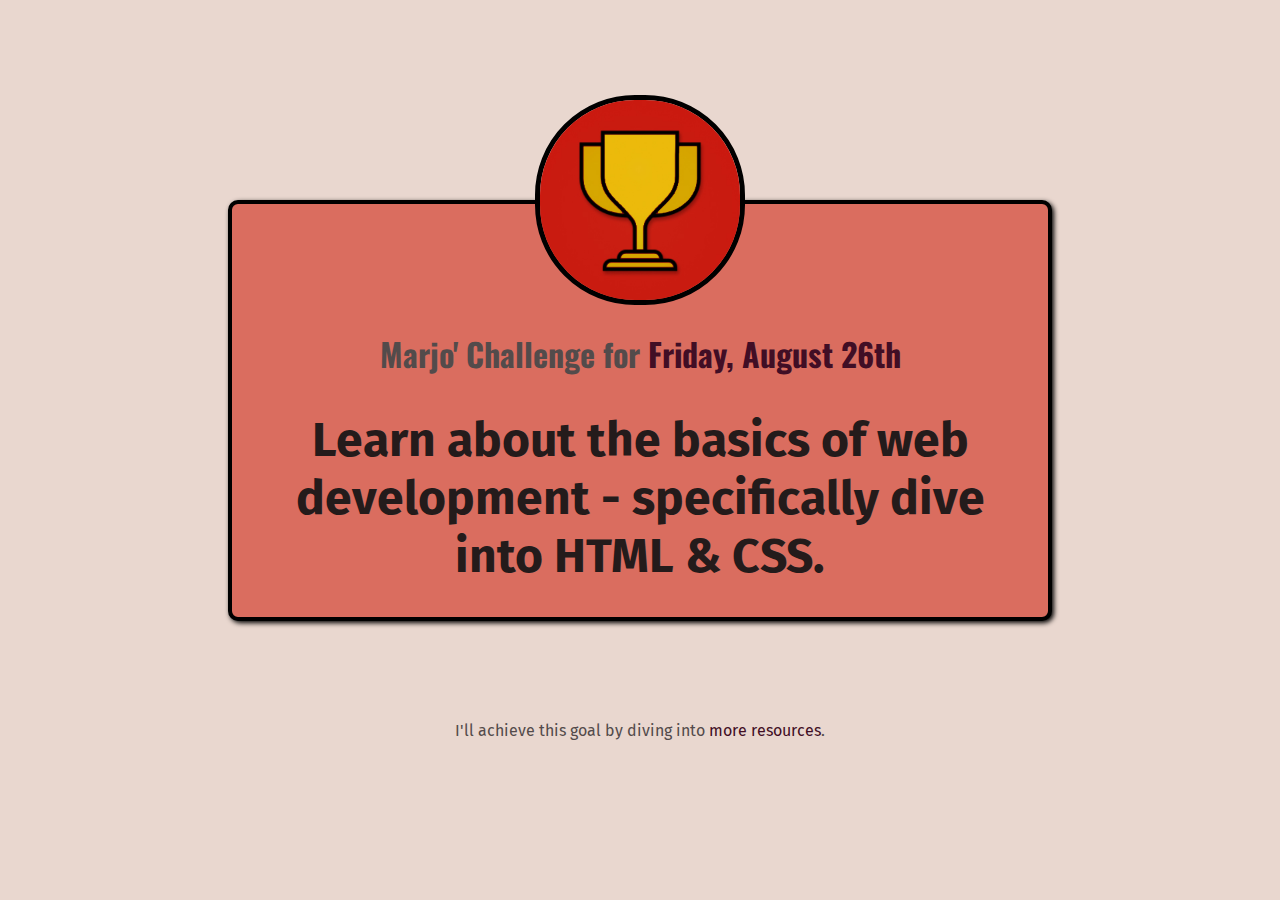
<file: index.html>
<!DOCTYPE html>
<html>
  <head>
    <link rel="preconnect" href="https://fonts.googleapis.com" />
    <link rel="preconnect" href="https://fonts.gstatic.com" crossorigin />
    <link
      href="https://fonts.googleapis.com/css2?family=Fira+Sans&display=swap"
      rel="stylesheet"
    />
    <link rel="preconnect" href="https://fonts.googleapis.com" />
    <link rel="preconnect" href="https://fonts.gstatic.com" crossorigin />
    <link
      href="https://fonts.googleapis.com/css2?family=Fira+Sans&family=Oswald&display=swap"
      rel="stylesheet"
    />
    <link rel="stylesheet" href="styles/shared.css" />
    <link rel="stylesheet" href="styles/mychallenge100days.css" />

    <title>My daily Challenge</title>
  </head>

  <body>
    <main>
      <img src="images/challenges-trophy.jpg" alt="A trophy" />
      <h1>Marjo' Challenge for <span>Friday, August 26th</span></h1>
      <p id="today-challenge">
        Learn about the basics of web development - specifically dive into HTML
        & CSS.
      </p>
    </main>
    <footer>
      <p>
        I'll achieve this goal by diving into
        <a href="full-week.html">more resources</a>.
      </p>
    </footer>
  </body>
</html>
</file>
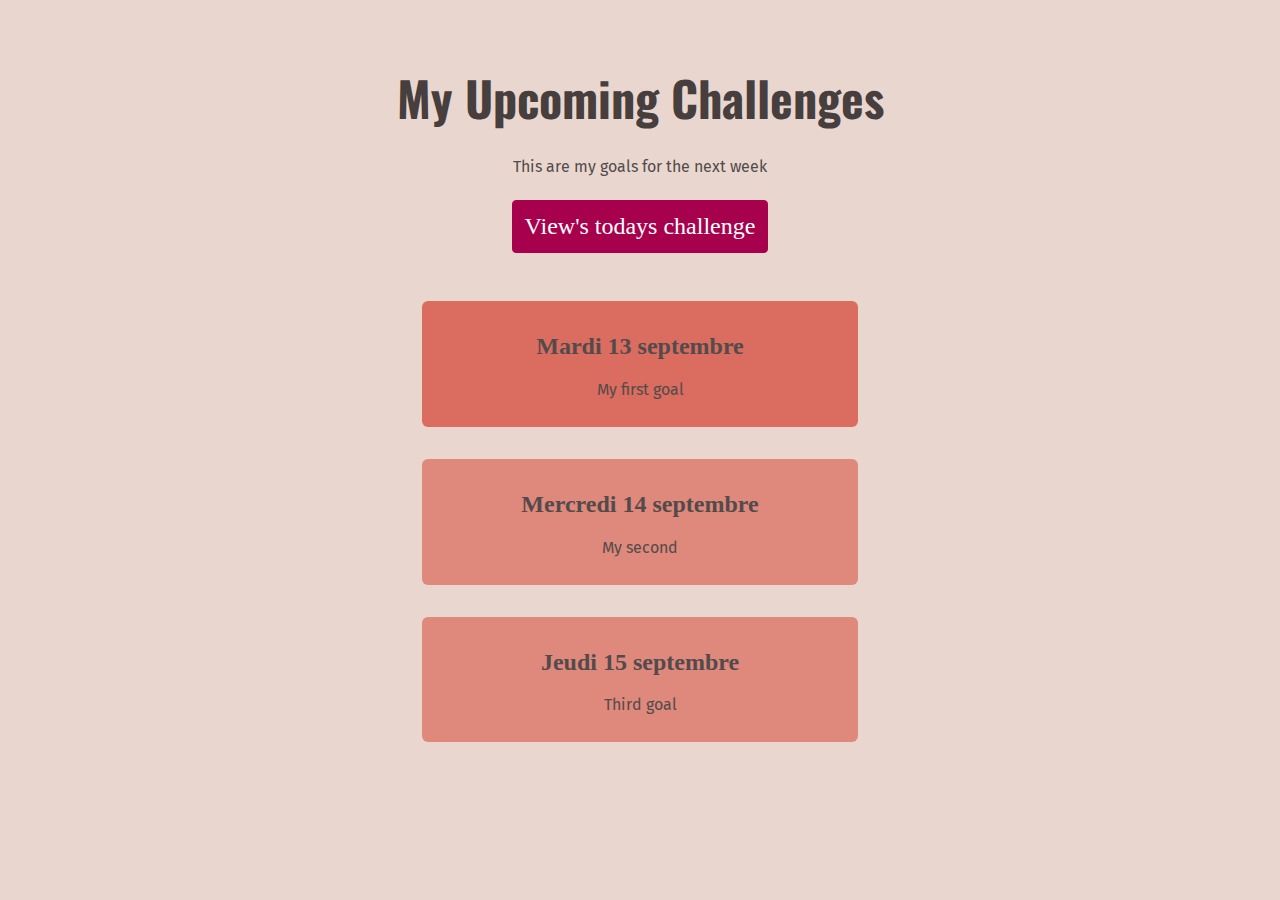
<file: full-week.html>
<!DOCTYPE html>
<html lang="en">
  <head>
    <meta charset="UTF-8" />
    <link rel="stylesheet" href="styles/shared.css" />
    <link rel="stylesheet" href="styles/full-week.css" />

    <link rel="preconnect" href="https://fonts.googleapis.com" />
    <link rel="preconnect" href="https://fonts.gstatic.com" crossorigin />
    <link
      href="https://fonts.googleapis.com/css2?family=Fira+Sans&family=Oswald&display=swap"
      rel="stylesheet"
    />

    <link rel="preconnect" href="https://fonts.googleapis.com" />
    <link rel="preconnect" href="https://fonts.gstatic.com" crossorigin />
    <link
      href="https://fonts.googleapis.com/css2?family=Fira+Sans&family=Oswald&display=swap"
      rel="stylesheet"
    />
    <title>My Upcoming Challenges</title>
  </head>
  <body>
    <header>
      <h1>My Upcoming Challenges</h1>
      <p id="description">This are my goals for the next week</p>
      <a href="index.html"> View's todays challenge</a>
    </header>

    <main>
      <ol>
        <li class="important">
          <h2>Mardi 13 septembre</h2>
          <p>My first goal</p>
        </li>
        <li>
          <h2>Mercredi 14 septembre</h2>
          <p>My second</p>
        </li>
        <li>
          <h2>Jeudi 15 septembre</h2>
          <p>Third goal</p> 
        </li>
      </ol>
    </main>
  </body>
</html>
</file>
<file: styles/shared.css>
body {
  text-align: center;
  background-color: rgb(233, 215, 207);
  color: rgb(83, 75, 75);
  margin: 50px;
}

h1 {
  font-family: "Oswald", sans-serif;
}

p {
  font-family: "Fira Sans", sans-serif;
}

a {
  color: rgb(245, 21, 3);
  text-decoration: none;
}

a:hover {
  text-decoration: underline;
}
</file>
<file: styles/mychallenge100days.css>
main {
  width: 800px;
  margin: 200px auto 72px auto;
  padding: 8px;
  background-color: rgb(218, 109, 95);
  border-radius: 10px;
  border-style: solid;
  border-color: rgb(0, 0, 0);
  border-width: 4px;
  box-shadow: 2px 2px 5px rgba(0, 0, 0.3);
}

img {
  width: 200px;
  height: 200px;
  border-radius: 100px;
  /* display: inline-block; */
  margin-top: -117px;
  border-style: solid;
  border-width: 5px;
  border-color: black;
}

span {
  color: rgb(65, 14, 37);
}

#today-challenge {
  color: rgb(36, 27, 27);
  font-size: 48px;
  font-weight: bold;
  padding: 12px;
  margin: 12px;
}

a {
  color: rgb(65, 14, 37);
}
footer {
  padding: 12px;
}
</file>
<file: styles/full-week.css>
.important {
background-color: rgb(218, 109, 95);
}

#description {
  margin: 12px;
}

h1 {
  font-size: 48px;
  color: rgb(71, 62, 62);
  padding: 12px;
  margin: 12px;
}

a {
  background-color: rgb(167, 1, 78);
  color: white;
  border: 1px solid rgb(167, 1, 78);
  border-radius: 4px;
  font-size: 24px;
  padding: 12px;
  display: inline-block;
  margin: 12px;
}

a:hover {
  text-decoration: none;
  background-color: rgb(180, 12, 9);
}

ol {
  list-style: none;
  width: 500px;
  margin: 36px auto 0;
  padding: 0;
}

li {
  background-color: rgb(223, 136, 124);
  border-radius: 6px;
  margin: 32px;
  padding: 12px;
}

header p {
  margin-top: 36px;
}
</file>
